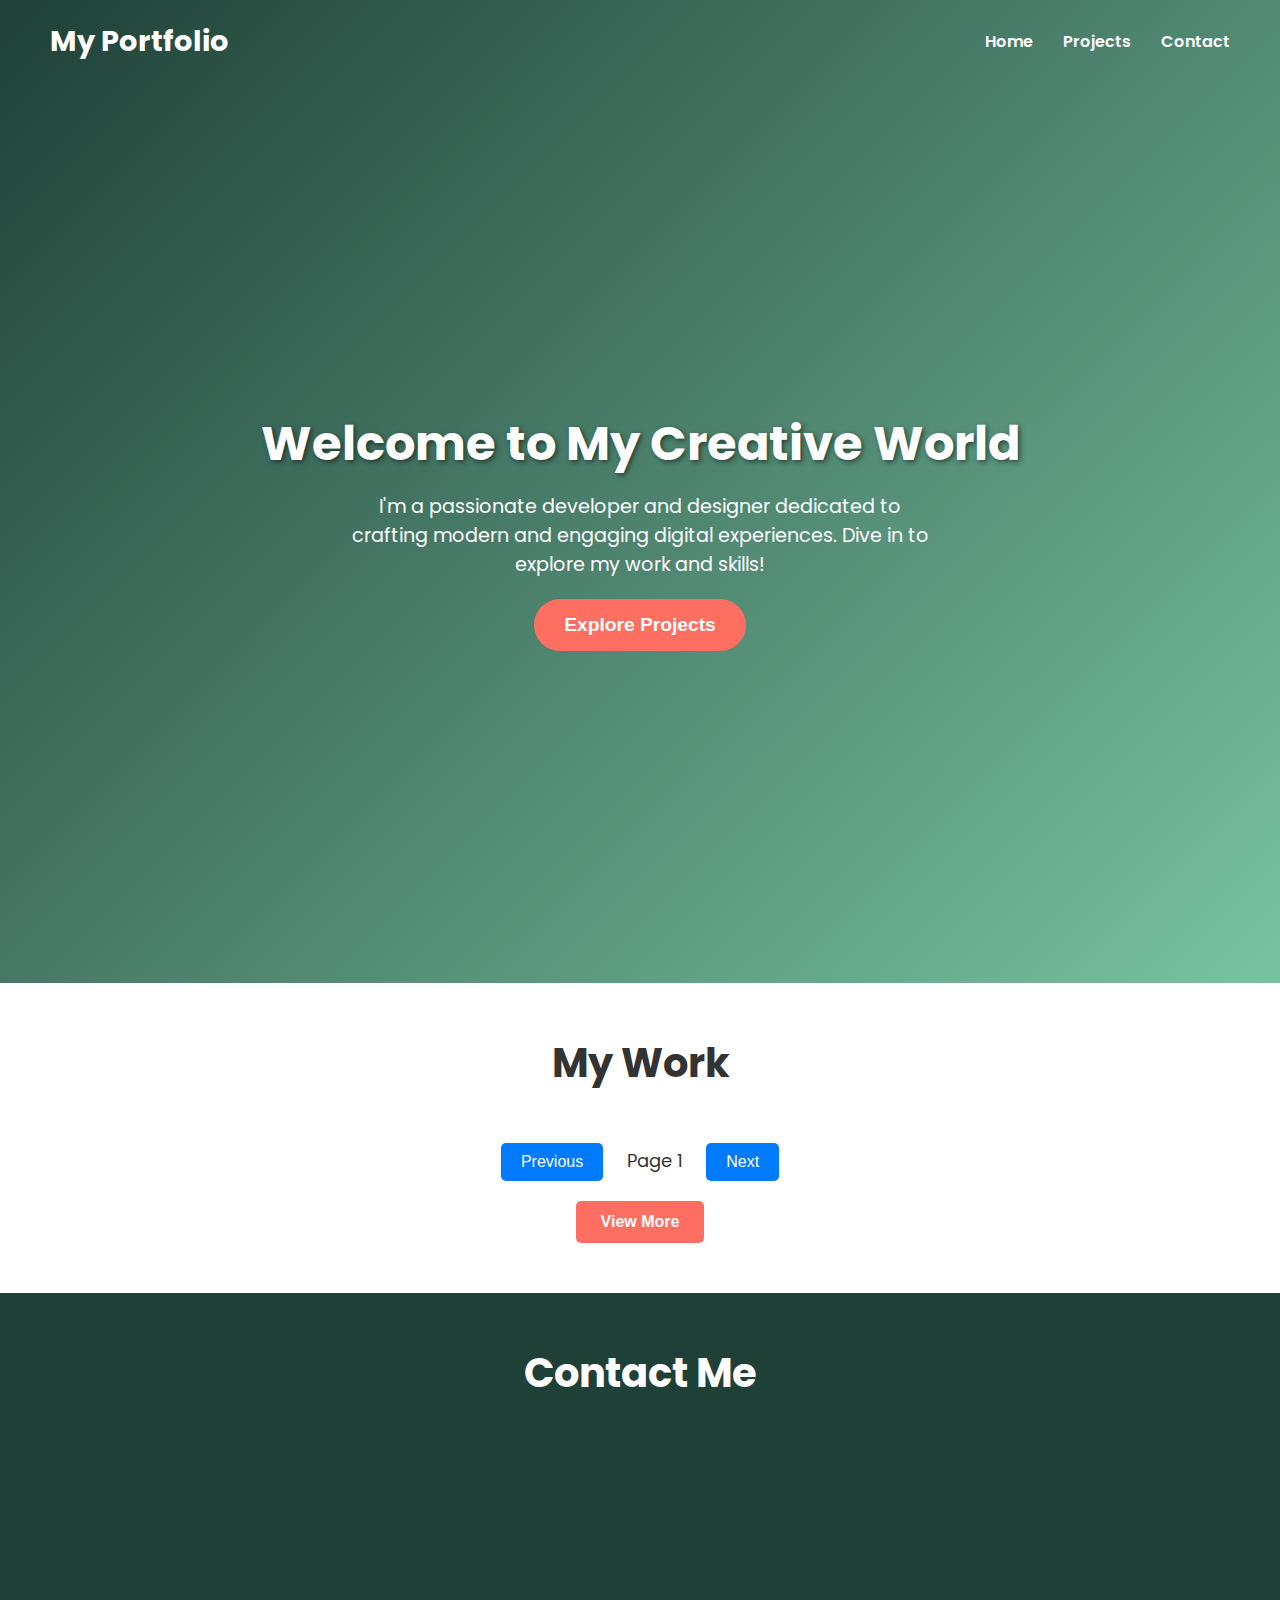
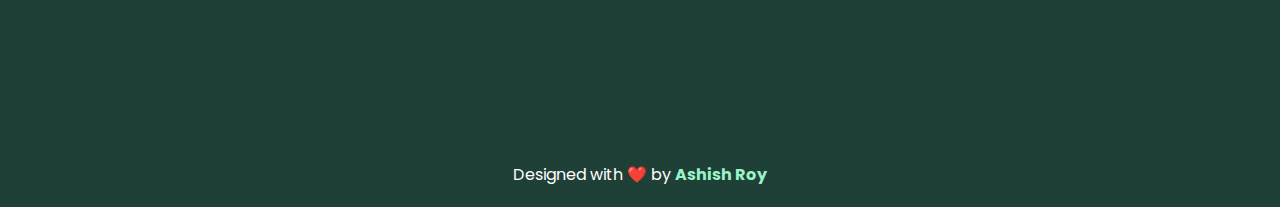
<file: index.html>
<!DOCTYPE html>
<html lang="en">
<head>
    <meta charset="UTF-8">
    <meta name="viewport" content="width=device-width, initial-scale=1.0">
    <title>Ashish's Portfolio</title>
    <link href="https://fonts.googleapis.com/css2?family=Raleway:wght@400;700&family=Poppins:wght@300;600&display=swap" rel="stylesheet">
    <script src="https://cdn.emailjs.com/dist/email.min.js"></script>
    <link rel="stylesheet" href="style.css">
    <style>
        /* Add animation for page loading */
        @keyframes fadeIn {
            0% {
                opacity: 0;
            }
            100% {
                opacity: 1;
            }
        }

        /* Hero section animation */
        .hero {
            animation: fadeIn 2s ease-in-out;
        }

        .hero h1 {
            animation: fadeIn 2s ease-in-out;
        }

        .projects .project-card {
            animation: slideUp 1s ease-out forwards;
            opacity: 0;
        }

        .cta {
            animation: bounce 2s infinite;
        }

        /* Project Cards sliding animation */
        @keyframes slideUp {
            0% {
                opacity: 0;
                transform: translateY(20px);
            }
            100% {
                opacity: 1;
                transform: translateY(0);
            }
        }

        /* Bounce animation for call-to-action button */
        @keyframes bounce {
            0%, 20%, 50%, 80%, 100% {
                transform: translateY(0);
            }
            40% {
                transform: translateY(-10px);
            }
            60% {
                transform: translateY(-5px);
            }
        }

        /* Animation for Contact form elements */
        .contact input, .contact textarea, .contact button {
            animation: fadeIn 2s ease-in-out;
        }

        /* Add hover animation for links */
        .nav a, .project-card a, footer a {
            transition: all 0.3s ease;
        }
        .nav a:hover, .project-card a:hover, footer a:hover {
            transform: scale(1.1);
            color: #99f2c8;
        }
    </style>
</head>
<body>
    <header>
        <div class="logo">My Portfolio</div>
        <nav class="nav" id="navbar">
            <a href="#">Home</a>
            <a href="#projects">Projects</a>
            <a href="#contact">Contact</a>
        </nav>
        <div class="menu-icon" id="menu-icon">
            <span>&#9776;</span> <!-- Hamburger menu icon -->
        </div>
    </header>

    <section class="hero">
        <h1>Welcome to My Creative World</h1>
        <p>I'm a passionate developer and designer dedicated to crafting modern and engaging digital experiences. Dive in to explore my work and skills!</p>
        <a href="explore.html">
            <button class="cta">Explore Projects</button>
        </a>
    </section>

    <section class="projects" id="projects">
        <h2>My Work</h2>
        <div class="project-grid" id="project-grid">
            <!-- Project cards will be dynamically inserted here by JavaScript -->
        </div>
    
        <div class="pagination">
            <button class="prev" onclick="changePage(-1)">Previous</button>
            <span id="page-number">Page 1</span>
            <button class="next" onclick="changePage(1)">Next</button>
        </div>
    
        <div class="view-more-container">
            <a href="explore.html">
                <button class="view-more">View More</button>
            </a>
        </div>
    </section>

    <section class="contact" id="contact">
        <h2>Contact Me</h2>
        <form id="contact-form">
            <input type="text" name="name" placeholder="Your Name" required>
            <input type="email" name="email" placeholder="Your Email" required>
            <textarea name="message" rows="5" placeholder="Your Message" required></textarea>
            <button type="submit">Send Message</button>
        </form>
    </section>

    <footer>
        <p>Designed with ❤️ by <a href="#">Ashish Roy</a></p>
    </footer>
    <script src="index.js"></script>
</body>
</html>
</file>
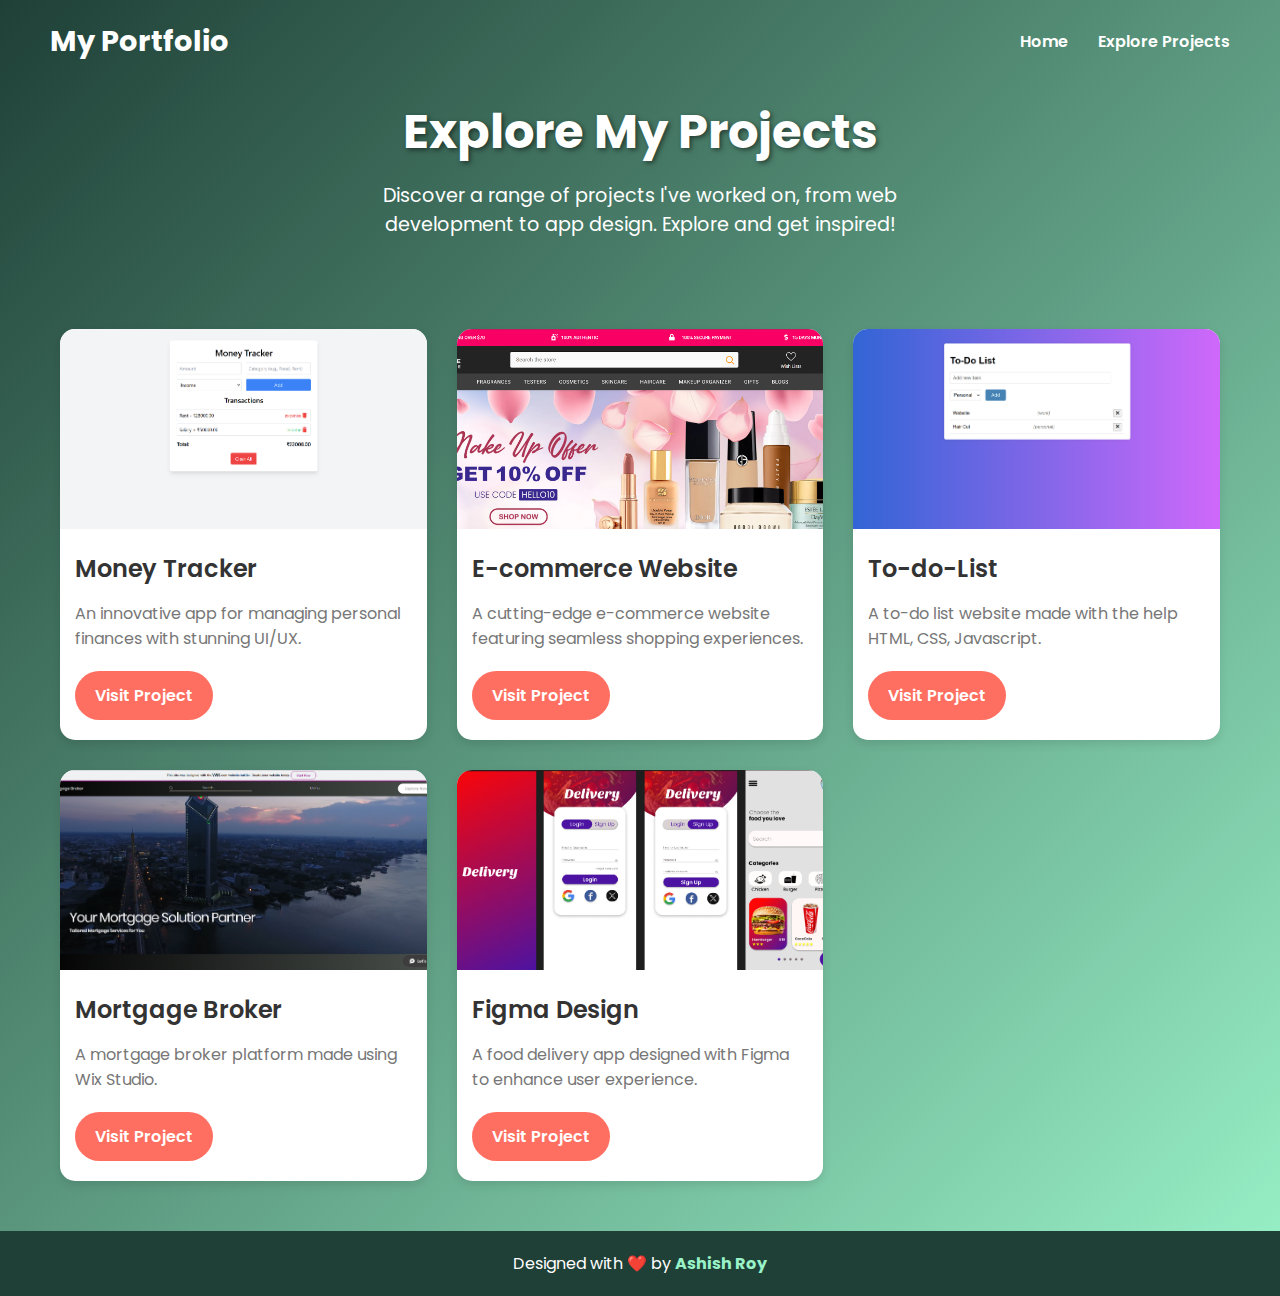
<file: explore.html>
<!DOCTYPE html>
<html lang="en">
<head>
    <meta charset="UTF-8">
    <meta name="viewport" content="width=device-width, initial-scale=1.0">
    <title>Explore Projects</title>
    <link href="https://fonts.googleapis.com/css2?family=Raleway:wght@400;700&family=Poppins:wght@300;600&display=swap" rel="stylesheet">
    <link rel="stylesheet" href="explore.css">
    <script src="https://cdn.emailjs.com/dist/email.min.js"></script>
</head>
<body>
    <header>
        <div class="logo">My Portfolio</div>
        <nav class="nav" id="navbar">
            <a href="index.html">Home</a>
            <a href="#" class="active">Explore Projects</a>
        </nav>
        <div class="menu-icon" id="menu-icon">
            <span>&#9776;</span> <!-- Hamburger menu icon -->
        </div>
    </header>

    <section class="hero">
        <h1>Explore My Projects</h1>
        <p>Discover a range of projects I've worked on, from web development to app design. Explore and get inspired!</p>
    </section>

    <section class="explore-projects">
    </section>

    <footer>
        <p>Designed with ❤️ by <a href="#">Ashish Roy</a></p>
    </footer>

    <script src="explore-projects.js"></script>
</body>
</html>
</file>
<file: style.css>
* {
    margin: 0;
    padding: 0;
    box-sizing: border-box;
}

html {
    scroll-behavior: smooth;
  }

body {
    font-family: 'Poppins', sans-serif;
    background: linear-gradient(135deg, #1f4037, #99f2c8);
    color: #fff;
    overflow-x: hidden;
}

header {
    display: flex;
    justify-content: space-between;
    align-items: center;
    padding: 20px 50px;
    animation: fadeIn 1.5s ease-out;
}

.logo {
    font-size: 1.8rem;
    font-weight: bold;
}

.nav {
    display: flex;
    gap: 30px;
}

.nav a {
    text-decoration: none;
    color: white;
    font-weight: 600;
}

/* Menu Icon */
.menu-icon {
    display: none;
    font-size: 2rem;
    cursor: pointer;
    color: white;
}

.nav a:hover {
    color: #99f2c8;
}

.hero {
    height: 100vh;
    display: flex;
    flex-direction: column;
    justify-content: center;
    align-items: center;
    text-align: center;
    padding: 20px;
    animation: fadeInUp 1.5s ease-out, gradientAnimation 10s ease infinite;
}

.hero h1 {
    font-size: 3rem;
    line-height: 1.2;
    font-weight: bold;
    text-shadow: 2px 2px 5px rgba(0, 0, 0, 0.5);
}

.hero p {
    font-size: 1.2rem;
    margin: 20px 0;
    max-width: 600px;
}

.cta {
    padding: 15px 30px;
    background: #ff6f61;
    border: none;
    color: white;
    font-size: 1.2rem;
    font-weight: bold;
    border-radius: 30px;
    cursor: pointer;
    transition: transform 0.3s;
    animation: flow 1.5s infinite alternate;
}

.cta a{
    text-decoration: none;
    color: white;
    transition: color 0.3s;
}

.cta:hover {
    transform: scale(1.1);
}

.projects {
    background: #fff;
    color: #333;
    padding: 50px 20px;
    text-align: center;
    animation: fadeInUp 1.5s ease-out;
}

.projects h2 {
    font-size: 2.5rem;
    margin-bottom: 30px;
}

.project-grid {
    display: flex;
    gap: 20px;
    transition: transform 0.5s ease-in-out;
}
.project-card {
    background: #1f4037;
    color: white;
    border-radius: 15px;
    padding: 20px;
    box-shadow: 0 4px 10px rgba(0, 0, 0, 0.1);
    transition: transform 0.4s ease, box-shadow 0.4s ease;
    opacity: 0;
    animation: fadeInScale 1.2s ease-out forwards;
    overflow: hidden;
    cursor: pointer;
    position: relative; /* For pseudo-element animations */
}

.project-card:nth-child(odd) {
    animation-delay: 0.3s;
}

.project-card:nth-child(even) {
    animation-delay: 0.6s;
}

.project-card:hover {
    box-shadow: 0 10px 25px rgba(0, 0, 0, 0.3);
    transform: translateY(-10px) scale(1.05);
}

.project-card img {
    width: 100%;
    height: 200px;
    object-fit: cover;
    border-radius: 10px;
    margin-bottom: 10px;
    transition: transform 0.5s ease;
}

.project-card img:hover {
    transform: scale(1.1);
}

.project-card a {
    display: inline-block;
    margin-top: 10px;
    padding: 10px 20px;
    background: #ff6f61;
    color: white;
    text-decoration: none;
    font-size: 0.9rem;
    border-radius: 5px;
    transition: background 0.4s, transform 0.3s ease;
}

.project-card a:hover {
    background: #ff4f41;
    transform: scale(1.1);
}

/* Add subtle glowing effect for the entire card */
.project-card::after {
    content: "";
    position: absolute;
    top: 0;
    left: 0;
    right: 0;
    bottom: 0;
    background: radial-gradient(circle, rgba(255, 255, 255, 0.2), transparent 60%);
    opacity: 0;
    border-radius: 15px;
    transition: opacity 0.4s ease-in-out;
    pointer-events: none;
}

.project-card:hover::after {
    opacity: 1;
}

/* Keyframe for fade-in with scaling */
@keyframes fadeInScale {
    0% {
        opacity: 0;
        transform: scale(0.9);
    }
    100% {
        opacity: 1;
        transform: scale(1);
    }
}


/* Style for View More button */
.view-more-container {
    display: flex;
    justify-content: center;  /* Center the button horizontally */
    margin-top: 20px;  /* Add some space above the button */
}

.view-more {
    background-color: #ff6f61;
    color: white;
    border: none;
    padding: 12px 25px;
    font-size: 1rem;
    font-weight: bold;
    border-radius: 5px;
    cursor: pointer;
    transition: background-color 0.3s ease;
}

.view-more:hover {
    background-color: #ff4f41; /* Darker shade on hover */
}

footer {
    text-align: center;
    padding: 20px;
    background: #1f4037;
    color: white;
}

footer a {
    color: #99f2c8;
    text-decoration: none;
    font-weight: bold;
}

footer a:hover {
    text-decoration: underline;
}

.contact {
    padding: 50px 20px;
    background: #1f4037;
    color: white;
    text-align: center;
    animation: fadeInUp 1.5s ease-out;
}

.contact h2 {
    font-size: 2.5rem;
    margin-bottom: 20px;
}

.contact form {
    max-width: 600px;
    margin: 0 auto;
    display: flex;
    flex-direction: column;
    gap: 15px;
    opacity: 0;
    animation: slideIn 1.5s ease-out forwards;
}

.contact input,
.contact textarea {
    width: 100%;
    padding: 10px;
    border: none;
    border-radius: 5px;
    font-size: 1rem;
}

.contact button {
    padding: 10px 20px;
    background: #ff6f61;
    color: white;
    border: none;
    border-radius: 5px;
    font-size: 1rem;
    cursor: pointer;
    transition: background 0.3s;
}

.contact button:hover {
    background: #ff4f41;
}

/* Animations */
@keyframes fadeIn {
    0% {
        opacity: 0;
        transform: translateY(20px);
    }
    100% {
        opacity: 1;
        transform: translateY(0);
    }
}

@keyframes fadeInUp {
    0% {
        opacity: 0;
        transform: translateY(50px);
    }
    100% {
        opacity: 1;
        transform: translateY(0);
    }
}

@keyframes flow {
    0% {
        background: #ff6f61;
    }
    100% {
        background: #ff3d34;
    }
}

@keyframes slideIn {
    0% {
        opacity: 0;
        transform: translateY(50px);
    }
    100% {
        opacity: 1;
        transform: translateY(0);
    }
}

/* Keyframes for gradient animation */
@keyframes gradientAnimation {
    0% {
        background: linear-gradient(135deg, #1f4037, #99f2c8);
    }
    50% {
        background: linear-gradient(135deg, #ff6f61, #99f2c8);
    }
    100% {
        background: linear-gradient(135deg, #99f2c8, #1f4037);
    }
}


/* Mobile styles */
@media screen and (max-width: 768px) {
    .nav {
        display: none; /* Hide the nav links on mobile */
        flex-direction: column;
        gap: 20px;
        position: absolute;
        top: 70px;
        left: 0;
        right: 0;
        background-color: #1f4037;
        padding: 20px;
        text-align: center;
    }

    .nav.active {
        display: flex; /* Show nav when active */
    }

    .menu-icon {
        display: block; /* Show the menu icon on mobile */
    }
}

.pagination {
    text-align: center;
    margin-top: 20px;
}

.pagination button {
    padding: 10px 20px;
    font-size: 16px;
    background-color: #007BFF;
    color: white;
    border: none;
    border-radius: 5px;
    cursor: pointer;
    margin: 0 10px;
}

.pagination button:disabled {
    background-color: #ddd;
    cursor: not-allowed;
}

.pagination span {
    font-size: 18px;
    margin: 0 10px;
}

/* For very small screens (e.g., phones in portrait mode) */
@media (max-width: 480px) {
    .project-card h3 {
        font-size: 1.2rem;
    }

    .project-card p {
        font-size: 0.9rem;
    }
}


/* Responsive adjustments for the project grid */
@media screen and (max-width: 768px) {
    .project-grid {
        display: grid;
        grid-template-columns: 1fr; /* Stack project cards vertically */
        gap: 20px;
    }

    .project-card {
        width: 100%; /* Ensure project cards take full width */
        padding: 15px; /* Reduce padding for better spacing */
    }

    .project-card img {
        height: 150px; /* Adjust image height for better fit */
    }
}

/* Adjustments for very small screens (phones in portrait mode) */
@media screen and (max-width: 480px) {
    .project-card {
        padding: 10px; /* Reduce padding for smaller screens */
    }

    .project-card h3 {
        font-size: 1rem; /* Smaller font size for headings */
    }

    .project-card p {
        font-size: 0.85rem; /* Smaller font size for descriptions */
    }

    .cta {
        padding: 12px 25px; /* Adjust padding for smaller screens */
        font-size: 1rem; /* Adjust font size for smaller screens */
    }
}
</file>
<file: explore.css>
/* Global Reset */
* {
    margin: 0;
    padding: 0;
    box-sizing: border-box;
}

html {
    scroll-behavior: smooth;
}

/* Body Styling */
body {
    font-family: 'Poppins', sans-serif;
    background: linear-gradient(135deg, #1f4037, #99f2c8);
    color: #fff;
    overflow-x: hidden;
}

/* Header Styling */
header {
    display: flex;
    justify-content: space-between;
    align-items: center;
    padding: 20px 50px;
    animation: fadeIn 1.5s ease-out;
}

.logo {
    font-size: 1.8rem;
    font-weight: bold;
}

.nav {
    display: flex;
    gap: 30px;
}

.nav a {
    text-decoration: none;
    color: white;
    font-weight: 600;
}

/* Menu Icon */
.menu-icon {
    display: none;
    font-size: 2rem;
    cursor: pointer;
    color: white;
}

.nav a:hover {
    color: #99f2c8;
}

/* Hero Section */
.hero {
    height: auto;
    display: flex;
    flex-direction: column;
    justify-content: center;
    align-items: center;
    text-align: center;
    padding: 20px;
    animation: fadeInUp 1.5s ease-out, gradientAnimation 15s ease infinite;
}

.hero h1 {
    font-size: 3rem;
    line-height: 1.2;
    font-weight: bold;
    text-shadow: 2px 2px 5px rgba(0, 0, 0, 0.5);
}

.hero p {
    font-size: 1.2rem;
    margin: 20px 0;
    max-width: 600px;
}

/* Explore Projects Section */
.explore-projects {
    display: grid;
    grid-template-columns: repeat(auto-fill, minmax(300px, 1fr));
    gap: 30px;
    padding: 50px 20px;
    margin: 0 auto;
    max-width: 1200px;
}

/* Project Cards */
.project-card {
    position: relative;  /* Ensure relative positioning for the pseudo-element */
    background-color: #ffffff;
    border-radius: 15px;
    box-shadow: 0 4px 10px rgba(0, 0, 0, 0.1);
    overflow: hidden;
    transition: transform 0.3s ease, box-shadow 0.3s ease;
    cursor: pointer;
}

.project-card::after img{
    content: ''; 
    position: absolute;
    bottom: 0;
    left: 0;
    width: 100%;
    height: 40%;  /* Adjust the height of the blurred area */
    background: linear-gradient(to bottom, rgba(255, 255, 255, 0), rgba(255, 255, 255, 1));  /* Fading white effect */
    filter: blur(10px);  /* Apply blur effect */
    pointer-events: none;  /* Prevent the pseudo-element from affecting clicks */
}

.project-card:nth-child(odd) {
    animation-delay: 0.3s; 
}

.project-card:nth-child(even) {
    animation-delay: 0.6s; 
}

.project-card:hover {
    transform: translateY(-10px);
    box-shadow: 0 8px 20px rgba(0, 0, 0, 0.2);
}

.project-card img {
    width: 100%;
    height: 200px;
    object-fit: cover;  /* Ensure the image fills the container */
    transition: transform 0.3s ease;
}

.project-card:hover img {
    transform: scale(1.1);
}

.project-card h3 {
    font-size: 1.5rem;
    margin: 15px;
    font-weight: 600;
    color: #333;
}

.project-card p {
    font-size: 1rem;
    color: #777;
    margin: 0 15px 20px;
}

.project-card a {
    display: inline-block;
    padding: 12px 20px;
    background-color: #ff6f61;
    color: white;
    text-decoration: none;
    font-weight: 600;
    border-radius: 25px;
    margin: 0 15px 20px;
    transition: background-color 0.3s ease, transform 0.3s ease;
}

.project-card a:hover {
    background-color: #ff4f41;
    transform: scale(1.05);
}

/* Keyframe Animation for Project Cards */
@keyframes fadeInUp {
    0% {
        opacity: 0;
        transform: translateY(50px);
    }
    100% {
        opacity: 1;
        transform: translateY(0);
    }
}

/* Footer Styling */
footer {
    text-align: center;
    padding: 20px;
    background: #1f4037;
    color: white;
}

footer a {
    color: #99f2c8;
    text-decoration: none;
    font-weight: bold;
}

footer a:hover {
    text-decoration: underline;
}

/* Keyframe Animations */

/* Animations */
@keyframes fadeIn {
    0% {
        opacity: 0;
        transform: translateY(20px);
    }
    100% {
        opacity: 1;
        transform: translateY(0);
    }
}

@keyframes fadeInUp {
    0% {
        opacity: 0;
        transform: translateY(50px);
    }
    100% {
        opacity: 1;
        transform: translateY(0);
    }
}

@keyframes flow {
    0% {
        background: #ff6f61;
    }
    100% {
        background: #ff3d34;
    }
}

@keyframes slideIn {
    0% {
        opacity: 0;
        transform: translateY(50px);
    }
    100% {
        opacity: 1;
        transform: translateY(0);
    }
}


/* Mobile styles */
@media screen and (max-width: 768px) {
    .nav {
        display: none; /* Hide the nav links on mobile */
        flex-direction: column;
        gap: 20px;
        position: absolute;
        top: 70px;
        left: 0;
        right: 0;
        background-color: #1f4037;
        padding: 20px;
        text-align: center;
    }

    .nav.active {
        display: flex; /* Show nav when active */
    }

    .menu-icon {
        display: block; /* Show the menu icon on mobile */
    }
}
</file>
